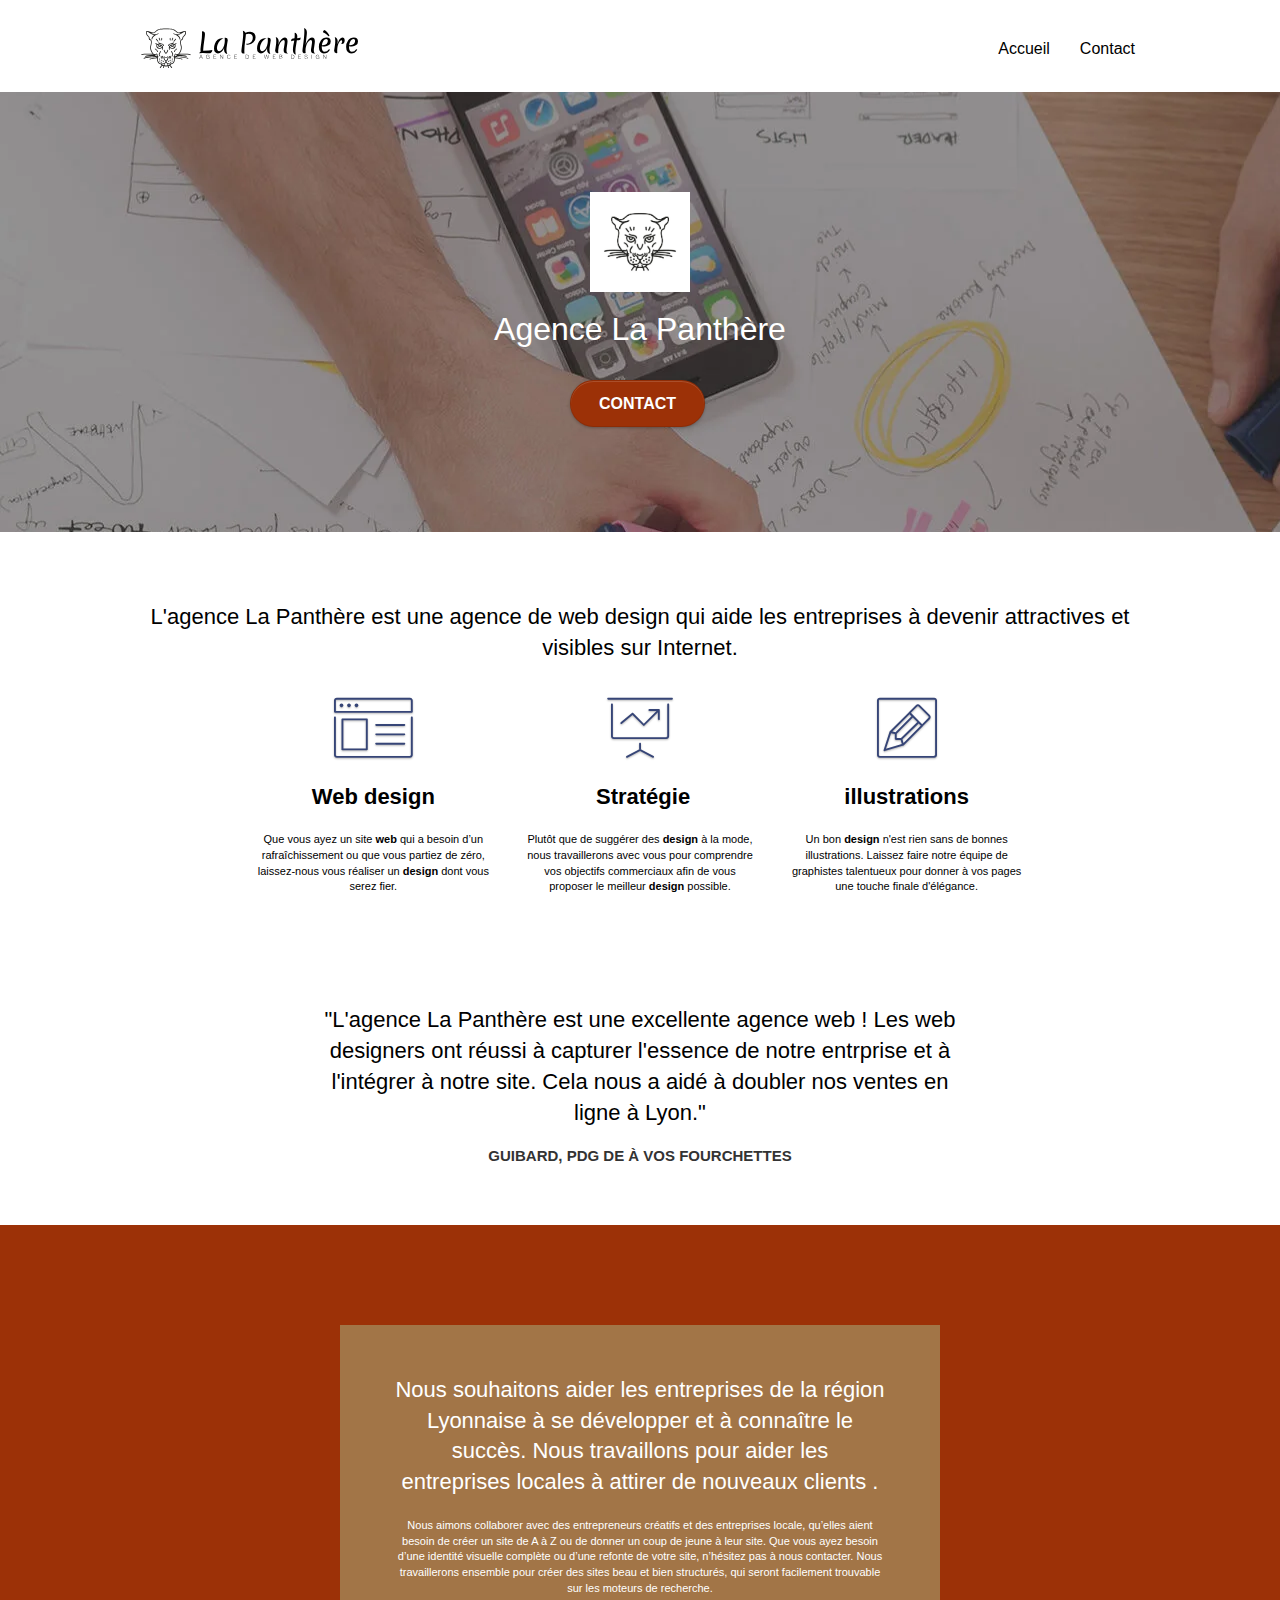
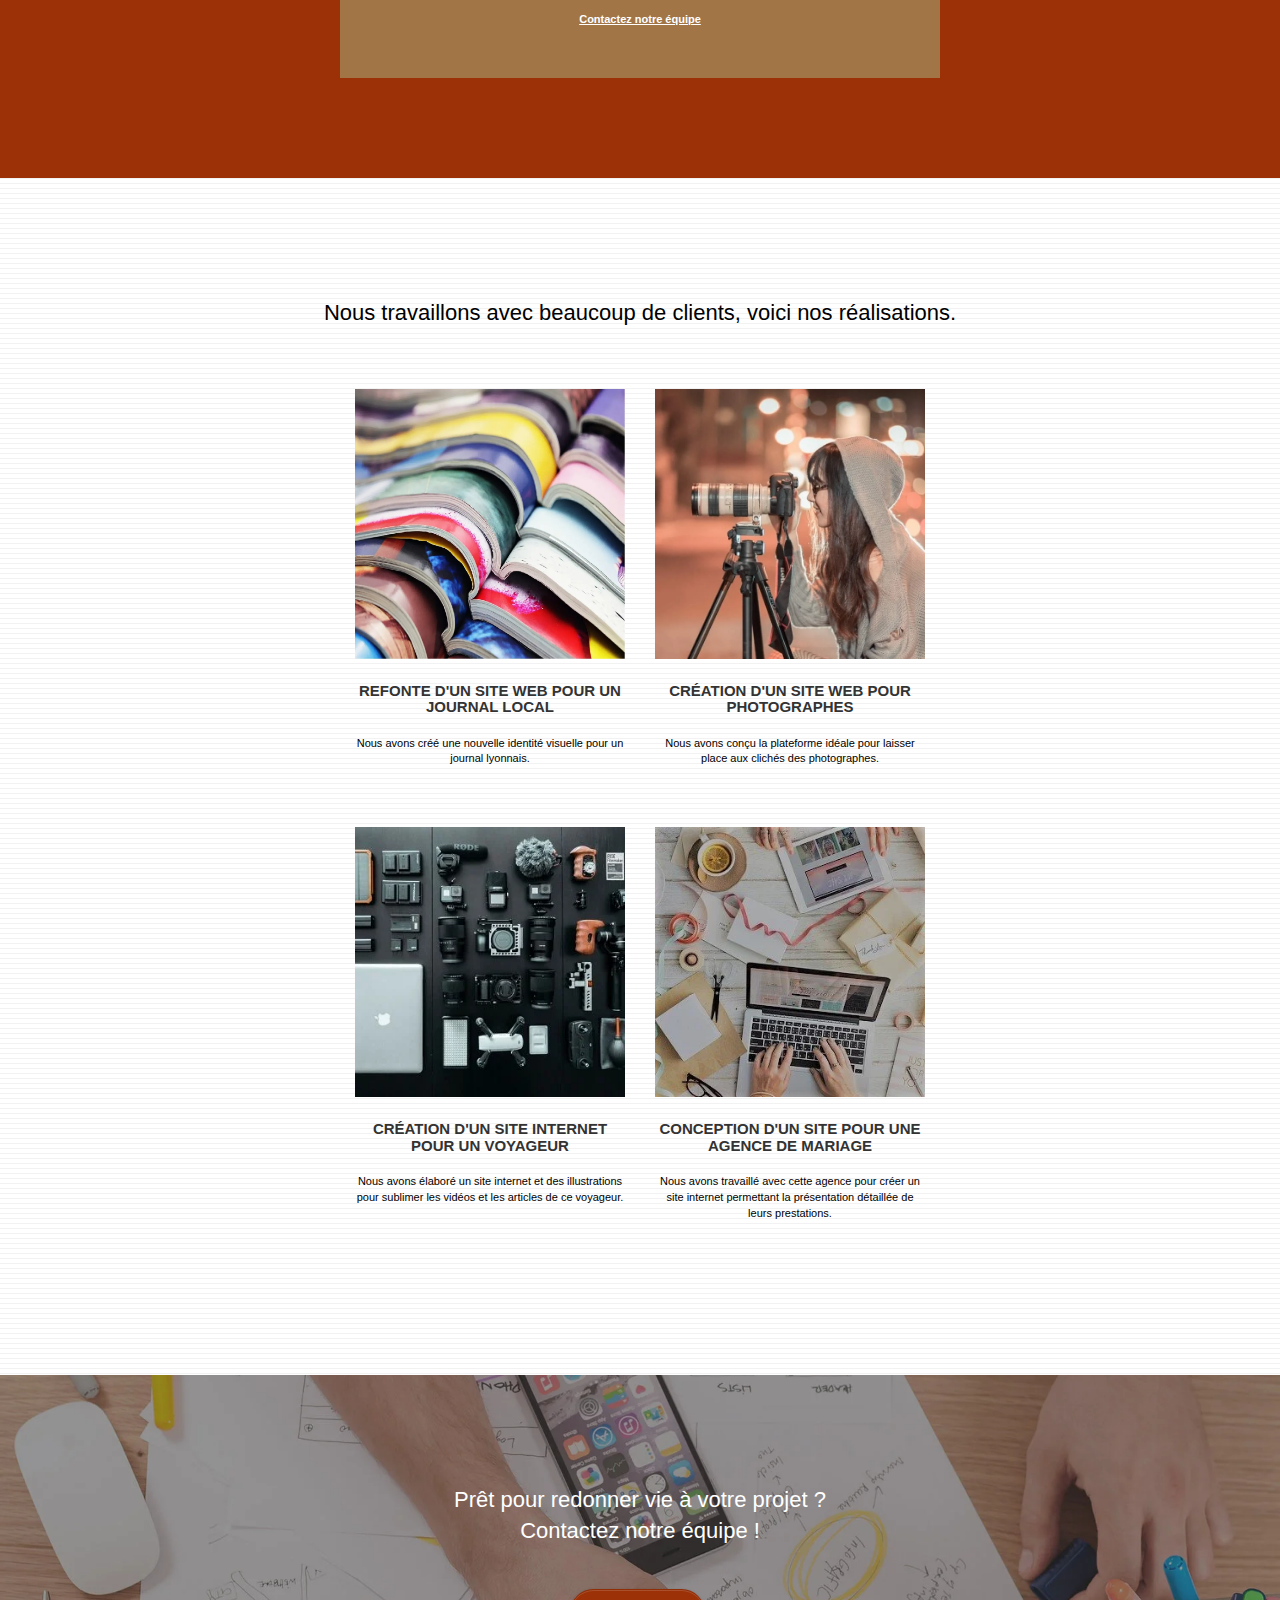
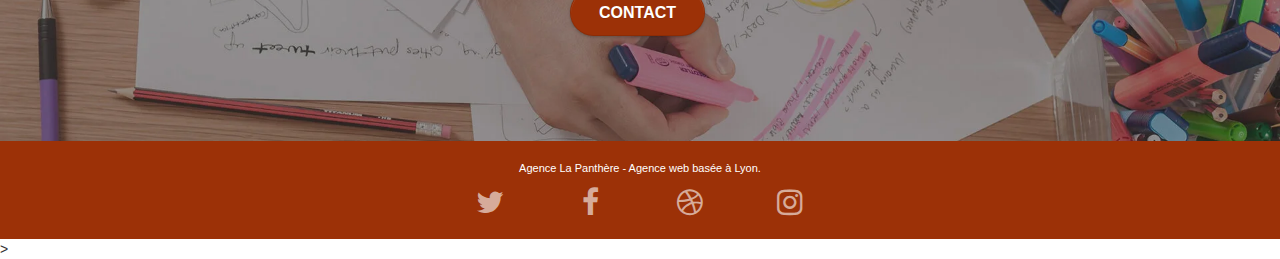
<file: index.html>
<!doctype html>
<html lang="fr">

<head>
	<meta charset="utf-8">
	<meta name="keywords"
		content="seo, google, site web, site internet, agence design paris, agence design, agence design,agence design,agence design,agence design,agence design,agence design,agence design,agence design">
	<meta name="description" content="">
	<meta name="viewport" content="width=device-width, initial-scale=1.0, viewport-fit=cover">
	<link rel="shortcut icon" type="image/png" href="favicon.jpg">

	<link rel="stylesheet" type="text/css" href="./css/bootstrap.css">
	<link rel="stylesheet" type="text/css" href="style.css">
	<link rel="stylesheet" type="text/css" href="./css/font-awesome.css">
	<link rel="stylesheet" type="text/css" href="./css/et-line.css">


	<script src="./js/jquery-2.1.0.js"></script>
	<script src="./js/bootstrap.js"></script>
	<script src="./js/blocs.js"></script>
	<script src="./js/jquery.touchSwipe.js" defer></script>
	<script src="./js/gmaps.js"></script>

	<title>La Panthère</title>


	<!-- Analytics -->

	<!-- Analytics END -->

</head>

<body>
	<!-- Principal conteneur -->
	<div class="page-container">

		<!-- bloc-0 -->
		<div class="bloc bgc-white l-bloc " id="bloc-0">
			<div class="container bloc-sm">

				<nav class="navbar row">
					<div class="navbar-header">

						<a class="navbar-brand" href="index.html"><img src="img/agence-la-panthere-monochrome.svg"
								alt="paris web design logo agence web meilleure agence" height="40" /></a>

						<button id="nav-toggle" type="button" class="ui-navbar-toggle navbar-toggle"
							data-toggle="collapse" data-target=".navbar-1">
							<span class="sr-only">Toggle navigation</span><span class="icon-bar"></span><span
								class="icon-bar"></span><span class="icon-bar"></span>
						</button>
					</div>
					<div class="collapse navbar-collapse navbar-1 special-dropdown-nav">
						<ul class="site-navigation nav navbar-nav">
							<li>
								<a href="index.html">Accueil</a>
							</li>
							<li>
							</li>
							<li>
								<a href="Contact.html">Contact</a>
							</li>
						</ul>
					</div>
				</nav>
			</div>
		</div>
		<!-- bloc-0 END -->

		<!-- bloc-1-presentation -->
		<header class="bloc bgc-dark-slate-blue bg-banniere d-bloc bg-t-edge bloc-bg-texture texture-paper b-parallax"
			id="bloc-1-hero">
			<div class="container bloc-lg">
				<div class="row tight-width-whitespace">
					<div class="col-sm-12">
						<img src="img/format webp/logo.webp" class="center-block image-resize-mode" width="100"
							alt="Agence La Panthère, agence web paris, création logo paris" />
						<h1 class="text-center hero-bloc-text tc-white ">
							Agence La Panthère
						</h1>
						<div class="text-center">
							<a href="Contact.html" class="btn btn-lg btn-clean btn-rd cta-hero btn-atomic-tangerine"
								id="cta-hero">Contact</a>
						</div>
					</div>
				</div>
			</div>
		</header>
		<!-- bloc-1-presentation END -->

		<!-- bloc-2-services -->
		<div class="bloc bgc-white l-bloc" id="bloc-2-services">
			<div class="container bloc-md">
				<div class="row">
					<div class="col-sm-12 text-center">
						<h2>
							L'agence La Panthère est une agence de web design qui aide les entreprises à devenir
							attractives et visibles sur Internet.</h2>
					</div>
				</div>
				<div class="row voffset-lg med-width-whitespace">
					<div class="col-sm-4">
						<div class="text-center">
							<span class="et-icon-browser sm-shadow icon-dark-slate-blue icons icon-lg"></span>
						</div>
						<h2 class="mg-md text-center">
							<strong>Web design</strong>
						</h2>
						<p class="text-center ">
							Que vous ayez un site <strong>web</strong> qui a besoin d&rsquo;un rafraîchissement ou que
							vous partiez
							de
							zéro, laissez-nous vous réaliser un <strong>design</strong> dont vous serez fier.
						</p>
					</div>
					<div class="col-sm-4">
						<div class="text-center">
							<span class="et-icon-presentation sm-shadow icon-dark-slate-blue icons icon-lg"></span>
						</div>
						<h2 class="mg-md text-center">
							&nbsp;<strong>Stratégie</strong>
						</h2>
						<p class="text-center ">
							Plutôt que de suggérer des <strong>design</strong> à la mode, nous travaillerons avec vous
							pour comprendre
							vos objectifs commerciaux afin de vous proposer le meilleur <strong>design</strong>
							possible.<br>
						</p>
					</div>
					<div class="col-sm-4">
						<div class="text-center">
							<span class="et-icon-edit sm-shadow icon-dark-slate-blue icons icon-lg"></span>
						</div>
						<h2 class="mg-md text-center">
							<strong>illustrations</strong>
						</h2>
						<p class="text-center ">
							Un bon <strong>design</strong> n'est rien sans de bonnes illustrations. Laissez faire notre
							équipe de
							graphistes talentueux pour donner à vos pages une touche finale d'élégance.
						</p>
					</div>
				</div>
				<div class="row voffset-lg voffset">
					<div class="col-xs-12 col-md-8 col-md-offset-2 text-center">
						<h2>"L'agence La Panthère est une excellente agence web ! Les web designers ont réussi à
							capturer l'essence de notre entrprise et à l'intégrer à notre site. Cela nous a aidé à
							doubler nos ventes en ligne à Lyon."</h2>
						<h3> Guibard, PDG de à vos fourchettes</h3>


					</div>
				</div>
			</div>
		</div>
		<!-- bloc-2-services END -->

		<!-- bloc-3-what-i-do -->
		<div class="bloc tc-white bgc-atomic-tangerine bg-presentation d-bloc bloc-bg-texture texture-paper b-parallax"
			id="bloc-3-what-i-do">
			<div class="container bloc-lg">
				<div class="row tight-width-whitespace black-background">
					<div class="col-sm-12">
						<h2 class="mg-md text-center tc-white">
							Nous souhaitons aider les entreprises de la région Lyonnaise à se développer et à connaître
							le succès. Nous travaillons pour aider les entreprises locales à attirer de nouveaux clients
							.<br>
						</h2>
						<p class="text-center white">
							Nous aimons collaborer avec des entrepreneurs créatifs et des entreprises locale, qu’elles
							aient besoin de créer un site de A à Z ou de donner un coup de jeune à leur site. Que vous
							ayez besoin d’une identité visuelle complète ou d’une refonte de votre site, n’hésitez pas à
							nous contacter. Nous travaillerons ensemble pour créer des sites beau et bien structurés,
							qui seront facilement trouvable sur les moteurs de recherche. <br><br><a
								class="ltc-white bold-link" href="Contact.html">Contactez notre équipe</a><br>
						</p>
					</div>
				</div>
			</div>
		</div>
		<!-- bloc-3-what-i-do END -->

		<!-- bloc-4-portfolio -->
		<div class="bloc bgc-white bg-lines-h2-bg bg-repeat l-bloc" id="bloc-4-portfolio">
			<div class="container bloc-lg">
				<div class="row">
					<div class="col-sm-12 text-center">
						<h2>Nous travaillons avec beaucoup de clients, voici nos réalisations.</h2>
					</div>
				</div>
				<div class="row tight-width-whitespace portfolio-row">
					<div class="col-sm-6">
						<a href="#" data-lightbox="img/1.jpg" data-gallery-id="gallery-1"
							data-caption="Refonte d'un site web pour un journal local" data-frame="snapshot-lb"><img
								src="img/format webp/1.webp"
								alt="paris web design logo agence web meilleure agence et refonte site web journal"
								class="img-responsive portfolio-thumb" /></a>
						<h3 class="mg-md text-center">
							Refonte d'un site web pour un journal local
						</h3>
						<p class="text-center">
							Nous avons créé une nouvelle identité visuelle pour un journal lyonnais.
						</p>
					</div>
					<div class="col-sm-6">
						<a href="#" data-lightbox="img/2.jpg" data-gallery-id="gallery-1"
							data-caption="Création d'un site web pour photographes" data-frame="snapshot-lb"><img
								src="img/format webp/2.webp" class="img-responsive portfolio-thumb"
								alt="paris web design logo agence web meilleure agence, Création d'un site web pour photographes" /></a>
						<h3 class="mg-md text-center">
							Création d'un site web pour photographes
						</h3>
						<p class="text-center">
							Nous avons conçu la plateforme idéale pour laisser place aux clichés des photographes.
						</p>
					</div>
				</div>
				<div class="row tight-width-whitespace portfolio-row">
					<div class="col-sm-6">
						<a href="#" data-lightbox="img/3.bmp" data-gallery-id="gallery-1"
							data-caption="Création d'un site internet pour un voyageur" data-frame="snapshot-lb"><img
								src="img/format webp/3.webp" class="img-responsive portfolio-thumb"
								alt="paris web design logo agence web meilleure agence, Création d'un site web pour voyageur" /></a>
						<h3 class="mg-md text-center">
							Création d'un site internet pour un voyageur
						</h3>
						<p class="text-center">
							Nous avons élaboré un site internet et des illustrations pour sublimer les vidéos et les
							articles de ce voyageur.
						</p>
					</div>
					<div class="col-sm-6">
						<a href="#" data-lightbox="img/4.bmp" data-gallery-id="gallery-1"
							data-caption="Conception d'un site pour une agence de mariage" data-frame="snapshot-lb"><img
								src="img/format webp/4.webp" class="img-responsive portfolio-thumb"
								alt="paris web design logo agence web meilleure agence, Création d'un site web pour agence de mariage" /></a>
						<h3 class="mg-md text-center">
							Conception d'un site pour une agence de mariage
						</h3>
						<p class="text-center">
							Nous avons travaillé avec cette agence pour créer un site internet permettant la
							présentation détaillée de leurs prestations.
						</p>
					</div>
				</div>
			</div>
		</div>
		<!-- bloc-4-portfolio END -->

		<!-- bloc-5-cta -->
		<div class="bloc bgc-dark-slate-blue bg-banniere d-bloc bloc-bg-texture texture-paper" id="bloc-5-cta">
			<div class="container bloc-lg">
				<div class="row">
					<h2 class="mg-md text-center tc-white">
						Prêt pour redonner vie à votre projet ?<br>Contactez notre équipe !
					</h2>
					<div class="col-sm-12 text-center">
						<a href="Contact.html"
							class="btn btn-atomic-tangerine btn-clean btn-rd btn-lg cta-hero">Contact</a>
					</div>
				</div>
			</div>
		</div>
		<!-- bloc-5-cta END -->

		<!-- Footer - bloc-8 -->
		<footer class="bloc bgc-atomic-tangerine d-bloc" id="bloc-8">
			<div class="container bloc-sm">
				<div class="row">
					<div class="col-sm-12">
						<p class="text-center white">
							Agence La Panthère - Agence web basée à Lyon.<br>
						</p>
						<div class="row row-no-gutters social">
							<div class="col-sm-3">
								<div class="text-center">
									<a class="social" href="index.html"><span class="fa fa-twitter icon-md"></span></a>
								</div>
							</div>
							<div class="col-sm-3">
								<div class="text-center">
									<a class="social" href="index.html"><span class="fa fa-facebook icon-md"></span></a>
								</div>
							</div>
							<div class="col-sm-3">
								<div class="text-center">
									<a class="social" href="index.html"><span class="fa fa-dribbble icon-md"></span></a>
								</div>
							</div>
							<div class="col-sm-3">
								<div class="text-center">
									<a class="social" href="index.html"><span
											class="fa fa-instagram icon-md"></span></a>
								</div>
							</div>
						</div>
						<div class="row">
							<div class="col-sm-4">

							</div>
						</div>
					</div>
				</div>
			</div>
		</footer>>
		<!-- Footer - bloc-8 END -->

	</div>
	<!-- Principal conteneur END -->


</body>

</html>
</file>
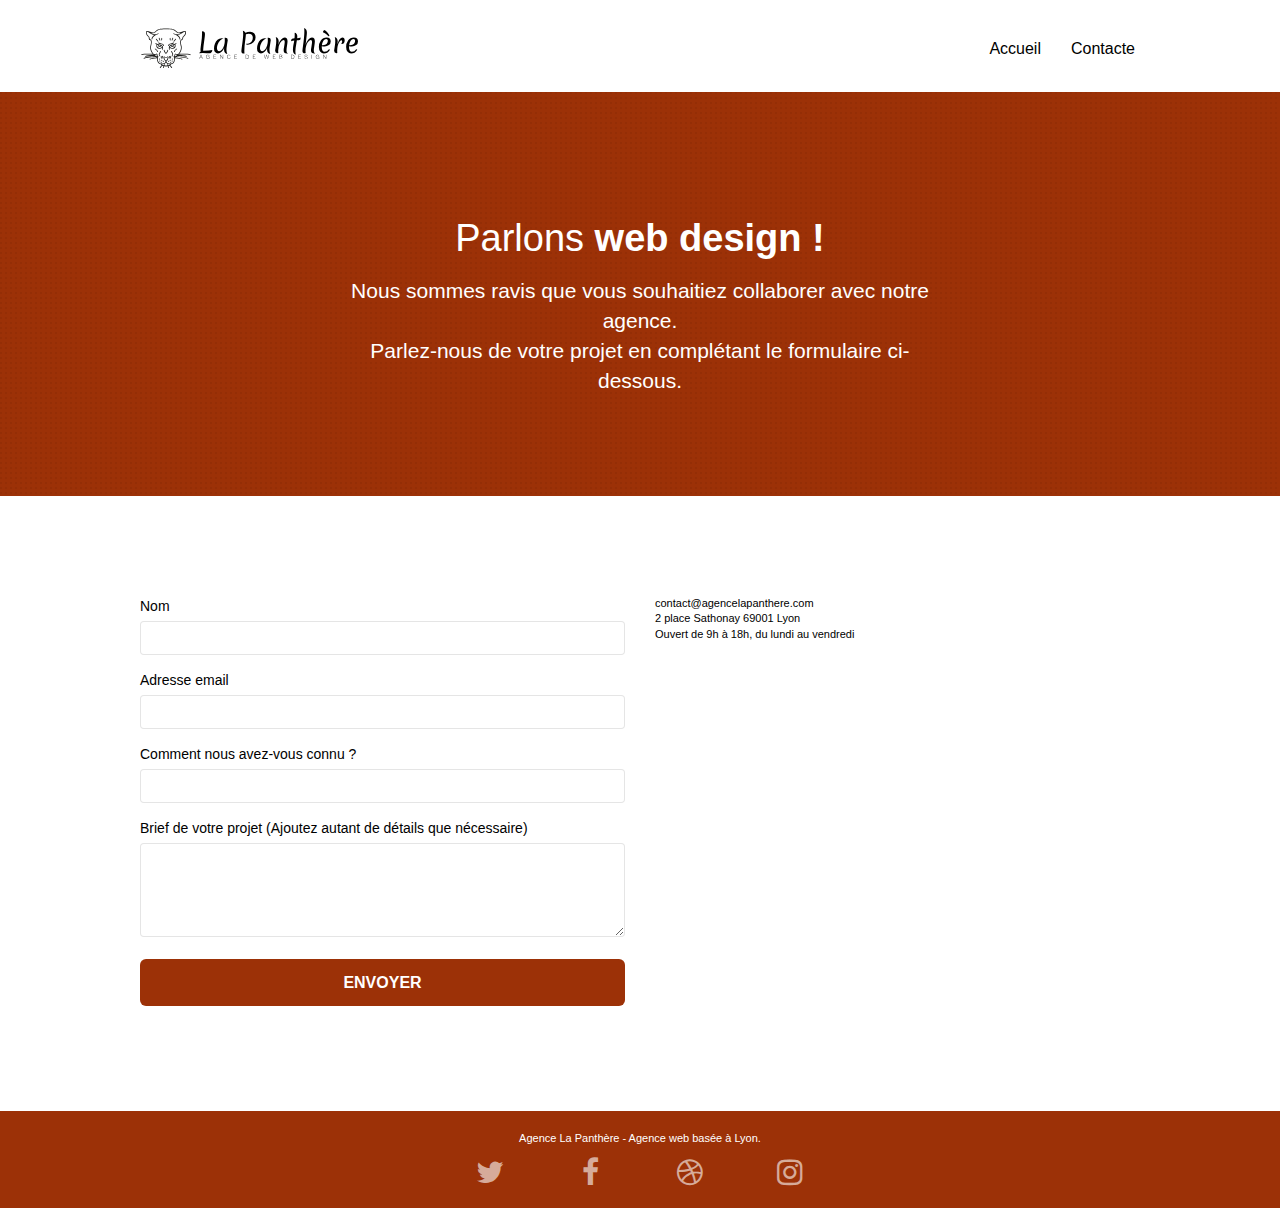
<file: Contact.html>
<!doctype html>
<html lang="fr">

<head>
	<meta charset="utf-8">
	<meta name="keywords" content="">
	<meta name="description" content="">
	<meta name="viewport" content="width=device-width, initial-scale=1.0, viewport-fit=cover">
	<link rel="shortcut icon" type="image/png" href="favicon.jpg">

	<link rel="stylesheet" type="text/css" href="./css/bootstrap.css">
	<link rel="stylesheet" type="text/css" href="style.css">
	<link rel="stylesheet" type="text/css" href="./css/font-awesome.css">
	<link rel="stylesheet" type="text/css" href="./css/et-line.css">


	<script src="./js/jquery-2.1.0.js"></script>
	<script src="./js/bootstrap.js"></script>
	<script src="./js/blocs.js"></script>
	<script src="./js/jqBootstrapValidation.js"></script>
	<script src="./js/formHandler.js"></script>
	<title>Contact</title>


	<!-- Analytics -->

	<!-- Analytics END -->

</head>

<body>
	<!-- Principal conteneur -->
	<div class="page-container">

		<!-- bloc-0 -->
		<header>
			<div class="bloc bgc-white l-bloc " id="bloc-0">
				<div class="container bloc-sm">
					<nav class="navbar row">
						<div class="navbar-header">
							<a class="navbar-brand" href="index.html"><img src="img/agence-la-panthere-monochrome.svg"
									alt="atlanta web design logo" height="40" /></a>
							<button id="nav-toggle" type="button" class="ui-navbar-toggle navbar-toggle"
								data-toggle="collapse" data-target=".navbar-1">
								<span class="icon-bar"></span>
							</button>
						</div>
						<div class="collapse navbar-collapse navbar-1 special-dropdown-nav">
							<ul class="site-navigation nav navbar-nav">
								<li>
									<a href="index.html">Accueil</a>
								</li>
								<li>
								</li>
								<li>
									<a href="Contact.html">Contacte</a>
								</li>
							</ul>
						</div>
					</nav>
				</div>
			</div>
		</header>
		<!-- bloc-0 END -->

		<!-- bloc-6 -->
		<div class="bloc bg-dots-bg bg-repeat bgc-atomic-tangerine d-bloc bloc-bg-texture texture-paper" id="bloc-6">
			<div class="container bloc-lg">
				<div class="row">
					<div class="col-sm-12">
						<h2 class="text-center hero-bloc-text tc-white">
							Parlons<strong> web design !</strong>
						</h2>
						<p class="text-center mg-lg tc-white tight-width-whitespace">
							Nous sommes ravis que vous souhaitiez collaborer avec notre agence.<br>
							Parlez-nous de votre projet en complétant le formulaire ci-dessous.
						</p>
					</div>
				</div>
			</div>
		</div>
		<!-- bloc-6 END -->

		<!-- bloc-7 -->
		<div class="bloc bgc-white l-bloc" id="bloc-7">
			<div class="container bloc-lg">
				<div class="row">
					<div class="col-sm-6">
						<form id="form_1">
							<div class="form-group">
								<label>
									Nom
								</label>
								<input id="name" class="form-control" required />
							</div>
							<div class="form-group">
								<label>
									Adresse email
								</label>
								<input id="email" class="form-control" type="email" required />
							</div>
							<div class="form-group">
								<label>
									Comment nous avez-vous connu ?
								</label>
								<input class="form-control" type="email" required id="input_504" />
							</div>
							<div class="form-group">
								<label>
									Brief de votre projet (Ajoutez autant de détails que nécessaire)<br>
								</label><textarea id="message" class="form-control" rows="4" cols="50"
									required></textarea>
							</div>
							<button class="bloc-button btn btn-lg btn-block cta-hero btn-atomic-tangerine"
								type="submit">
								Envoyer
							</button>
						</form>
					</div>
					<div class="col-sm-6">
						<p>
							contact@agencelapanthere.com<br>2 place Sathonay 69001 Lyon<br>Ouvert de 9h à 18h, du lundi
							au vendredi<br>
						</p>
					</div>
				</div>
			</div>
		</div>
		<!-- bloc-7 END -->

		<!-- ScrollToTop Button -->
		<a class="bloc-button btn btn-d scrollToTop" onclick="scrollToTarget('1')"><span
				class="fa fa-chevron-up"></span></a>
		<!-- ScrollToTop Button END-->


		<!-- Footer - bloc-8 -->
		<footer>
			<div class="bloc bgc-atomic-tangerine d-bloc" id="bloc-8">
				<div class="container bloc-sm">
					<div class="row">
						<div class="col-sm-12">
							<p class="text-center white">
								Agence La Panthère - Agence web basée à Lyon.<br>
							</p>
							<div class="row row-no-gutters social">
								<div class="col-sm-3">
									<div class="text-center">
										<a class="social" href="index.html"><span
												class="fa fa-twitter icon-md"></span></a>
									</div>
								</div>
								<div class="col-sm-3">
									<div class="text-center">
										<a class="social" href="index.html"><span
												class="fa fa-facebook icon-md"></span></a>
									</div>
								</div>
								<div class="col-sm-3">
									<div class="text-center">
										<a class="social" href="index.html"><span
												class="fa fa-dribbble icon-md"></span></a>
									</div>
								</div>
								<div class="col-sm-3">
									<div class="text-center">
										<a class="social" href="index.html"><span
												class="fa fa-instagram icon-md"></span></a>
									</div>
								</div>
							</div>
						</div>
					</div>
				</div>
			</div>
		</footer>
		<!-- Footer - bloc-8 END -->

	</div>
	<!-- Principal conteneur END -->


</body>

</html>
</file>
<file: style.css>
body {
    margin: 0;
    padding: 0;
    background: #FFF;
    overflow-x: hidden;
    -webkit-font-smoothing: antialiased;
    -moz-osx-font-smoothing: grayscale;
}

a,
button {
    transition: all .3s ease-in-out;
    outline: none!important;
}

a:hover {
    text-decoration: none;
    cursor: pointer;
}

#page-loading-blocs-notifaction {
    position: fixed;
    top: 0;
    bottom: 0;
    width: 100%;
    z-index: 100000;
    background: #FFFFFF url("img/pageload-spinner.gif") no-repeat center center;
}

.bloc {
    width: 100%;
    clear: both;
    background: 50% 50% no-repeat;
    padding: 0 50px;
    -webkit-background-size: cover;
    -moz-background-size: cover;
    -o-background-size: cover;
    background-size: cover;
    position: relative;
}

.bloc .container {
    padding-left: 0;
    padding-right: 0;
}

.bloc-lg {
    padding: 100px 50px;
}

.bloc-md {
    padding: 50px;
}

.bloc-sm {
    padding: 20px 50px;
}

.bg-center,
.bg-l-edge,
.bg-r-edge,
.bg-t-edge,
.bg-b-edge,
.bg-tl-edge,
.bg-bl-edge,
.bg-tr-edge,
.bg-br-edge,
.bg-repeat {
    -webkit-background-size: auto!important;
    -moz-background-size: auto!important;
    -o-background-size: auto!important;
    background-size: auto!important;
}

.bg-repeat {
    background: repeat;
}

.bg-t-edge {
    background: top no-repeat;
}

.bloc-bg-texture::before {
    background-size: 2px 2px;
    position: absolute;
    top: 0;
    bottom: 0;
    left: 0;
    right: 0;
}

.texture-paper::before {
    background: url("img/texture-paper.png");
    background-size: 280px 280px;
}

.b-parallax {
    background-attachment: fixed;
}

.d-bloc {
    color: rgba(255, 255, 255, .7);
}

.d-bloc button:hover {
    color: rgba(255, 255, 255, .9);
}

.d-bloc .icon-round,
.d-bloc .icon-square,
.d-bloc .icon-rounded,
.d-bloc .icon-semi-rounded-a,
.d-bloc .icon-semi-rounded-b {
    border-color: rgba(255, 255, 255, .9);
}

.d-bloc .divider-h span {
    border-color: rgba(255, 255, 255, .2);
}

.d-bloc .a-btn,
.d-bloc .navbar a,
.d-bloc .navbar-brand,
.d-bloc a .icon-sm,
.d-bloc a .icon-md,
.d-bloc a .icon-lg,
.d-bloc a .icon-xl,
.d-bloc h1 a,
.d-bloc h2 a,
.d-bloc h3 a,
.d-bloc h4 a,
.d-bloc h5 a,
.d-bloc h6 a,
.d-bloc p a {
    color: rgba(255, 255, 255, .6);
}

.d-bloc .a-btn:hover,
.d-bloc .navbar a:hover,
.d-bloc .navbar-brand:hover,
.d-bloc a:hover .icon-sm,
.d-bloc a:hover .icon-md,
.d-bloc a:hover .icon-lg,
.d-bloc a:hover .icon-xl,
.d-bloc h1 a:hover,
.d-bloc h2 a:hover,
.d-bloc h3 a:hover,
.d-bloc h4 a:hover,
.d-bloc h5 a:hover,
.d-bloc h6 a:hover,
.d-bloc p a:hover {
    color: rgba(255, 255, 255, 1);
}

.d-bloc .navbar-toggle .icon-bar {
    background: rgba(255, 255, 255, 1);
}


.d-bloc .btn-wire,
.d-bloc .btn-wire:hover {
    color: rgba(255, 255, 255, 1);
    border-color: rgba(255, 255, 255, 1);
}

.d-bloc .panel {
    color: rgba(0, 0, 0, .5);
}

.d-bloc .panel button:hover {
    color: rgba(0, 0, 0, .7);
}

.d-bloc .panel icon {
    border-color: rgba(0, 0, 0, .7);
}

.d-bloc .panel .divider-h span {
    border-color: rgba(0, 0, 0, .1);
}

.d-bloc .panel .a-btn {
    color: rgba(0, 0, 0, .6);
}

.d-bloc .panel .a-btn:hover {
    color: rgba(0, 0, 0, 1);
}

.d-bloc .panel .btn-wire,
.d-bloc .panel .btn-wire:hover {
    color: rgba(0, 0, 0, .7);
    border-color: rgba(0, 0, 0, .3);
}

.d-bloc .panel,
.l-bloc {
    color: rgba(0, 0, 0, .5);
}

.d-bloc .panel button:hover,
.l-bloc button:hover {
    color: rgba(0, 0, 0, .7);
}

.l-bloc .icon-round,
.l-bloc .icon-square,
.l-bloc .icon-rounded,
.l-bloc .icon-semi-rounded-a,
.l-bloc .icon-semi-rounded-b {
    border-color: rgba(0, 0, 0, .7);
}

.d-bloc .panel .divider-h span,
.l-bloc .divider-h span {
    border-color: rgba(0, 0, 0, .1);
}

.d-bloc .panel .a-btn,
.l-bloc .a-btn,
.l-bloc .navbar a,
.l-bloc .navbar-brand,
.l-bloc a .icon-sm,
.l-bloc a .icon-md,
.l-bloc a .icon-lg,
.l-bloc a .icon-xl,
.l-bloc h1 a,
.l-bloc h2 a,
.l-bloc h3 a,
.l-bloc h4 a,
.l-bloc h5 a,
.l-bloc h6 a,
.l-bloc p a {
    color: rgba(0, 0, 0, .6);
}

.d-bloc .panel .a-btn:hover,
.l-bloc .a-btn:hover,
.l-bloc .navbar a:hover,
.l-bloc .navbar-brand:hover,
.l-bloc a:hover .icon-sm,
.l-bloc a:hover .icon-md,
.l-bloc a:hover .icon-lg,
.l-bloc a:hover .icon-xl,
.l-bloc h1 a:hover,
.l-bloc h2 a:hover,
.l-bloc h3 a:hover,
.l-bloc h4 a:hover,
.l-bloc h5 a:hover,
.l-bloc h6 a:hover,
.l-bloc p a:hover {
    color: rgba(0, 0, 0, 1);
}

.l-bloc .navbar-toggle .icon-bar {
    color: rgba(0, 0, 0, .6);
}

.d-bloc .panel .btn-wire,
.d-bloc .panel .btn-wire:hover,
.l-bloc .btn-wire,
.l-bloc .btn-wire:hover {
    color: rgba(0, 0, 0, .7);
    border-color: rgba(0, 0, 0, .3);
}

.voffset {
    margin-top: 30px;
}

.voffset-lg {
    margin-top: 80px;
}

.row-no-gutters {
    margin-right: 0;
    margin-left: 0;
}

.row.row-no-gutters > [class^="col-"],
.row.row-no-gutters > [class*=" col-"] {
    padding-right: 0;
    padding-left: 0;
}

#bloc-1-hero h1 {
    font-size: 32px;
}

.navbar {
    margin-bottom: 0;
    z-index: 1;
}

.navbar-brand {
    height: auto;
    padding: 3px 15px;
    font-size: 25px;
    font-weight: normal;
    font-weight: 600;
    line-height: 44px;
}

.navbar-brand img {
    max-height: 200px;
    margin: 0 5px 0 0;
    display: inline;
}

.navbar-brand img[src$=svg] {
    min-width: 100px;
}

.nav-center .navbar-brand img {
    margin: 0;
}

.navbar .nav {
    padding-top: 2px;
    margin-right: -16px;
    float: right;
    z-index: 1;
}

.nav > li {
    float: left;
    margin-top: 4px;
    font-size: 16px;
}

.navbar-nav .open .dropdown-menu > li > a {
    text-align: inherit;
}

.nav > li a:hover,
.nav > li a:focus {
    background: transparent;
}

.navbar-toggle {
    margin: 10px 10px 0 0;
    border: 0px;
}

.navbar-toggle:hover {
    background: transparent!important;
}

.navbar-toggle .icon-bar {
    background-color: rgba(0, 0, 0, .5);
    width: 26px;
}

.nav-invert .navbar .nav {
    float: left;
}

.nav-invert .navbar-header,
.nav-invert .navbar-brand {
    float: right;
    position: relative;
    z-index: 2;
}

@media (min-width: 768px) {
    .site-navigation {
        position: absolute;
        top: 50%;
        right: 20px;
        transform: translate(0, -50%);
        -webkit-transform: translateY(-50%);
    }
    .nav > li .dropdown-menu a,
    .nav > li .dropdown-menu a:hover {
        color: #484848;
    }
    .nav-invert .site-navigation {
        left: 0;
        right: 0;
    }
    .nav-center {
        text-align: center;
    }
    .nav-center .navbar-header {
        width: 100%;
    }
    .nav-center .navbar-header,
    .nav-center .navbar-brand,
    .nav-center .nav > li {
        float: none;
        display: inline-block;
    }
    .nav-center .site-navigation {
        position: relative;
        width: 100%;
        right: 0;
        margin-right: 0px;
        margin-top: 20px;
    }
    .nav-center.mini-nav .navbar-toggle {
        float: none;
        margin: 10px auto 0;
    }
}

.nav > li > .dropdown a {
    background: none!important;
    display: block;
    padding: 14px 15px;
}

nav .caret {
    margin: 0 5px;
}

.dropdown-menu .dropdown-menu {
    top: -8px;
    left: 100%;
}

.dropdown-menu .dropmenu-flow-right {
    top: 100%;
    left: 0;
    margin-left: -1px;
    border-top-left-radius: 0;
    border-top-right-radius: 0;
}

.dropdown-menu .dropdown span {
    border: 4px solid black;
    border-top-color: transparent;
    border-right-color: transparent;
    border-bottom-color: transparent;
    margin: 6px -5px 0 0!important;
    float: right;
}

.mg-md {
    margin-top: 10px;
    margin-bottom: 20px;
}

.mg-lg {
    margin-top: 10px;
    margin-bottom: 40px;
}

.btn {
    margin: 0 5px 5px 0;
}

.btn.pull-right {
    margin: 0 0 5px 5px;
}

.btn-d,
.btn-d:hover,
.btn-d:focus {
    color: #FFF;
    background: rgba(0, 0, 0, .3);
}

button {
    outline: none!important;
}

.btn-rd {
    border-radius: 40px;
}

.btn-clean {
    border: 1px solid rgba(0, 0, 0, .08);
    border-bottom-color: rgba(0, 0, 0, .1);
    text-shadow: 0 1px 0 rgba(0, 0, 1, .1);
    box-shadow: 0 1px 3px rgba(0, 0, 1, .25), inset 0 1px 0 0 rgba(255, 255, 255, .15);
}

.icon-md {
    font-size: 30px!important;
}

.icon-lg {
    font-size: 60px!important;
}

.sm-shadow {
    text-shadow: 0 1px 2px rgba(0, 0, 0, .3);
}

.panel-sq,
.panel-sq .panel-heading,
.panel-sq .panel-footer {
    border-radius: 0;
}

.panel-rd {
    border-radius: 30px;
}

.panel-rd .panel-heading {
    border-radius: 29px 29px 0 0;
}

.panel-rd .panel-footer {
    border-radius: 0 0 29px 29px;
}

.form-control {
    border-color: rgba(0, 0, 0, .1);
    box-shadow: none;
}

.scrollToTop {
    width: 40px;
    height: 40px;
    position: fixed;
    bottom: 20px;
    right: 20px;
    opacity: 0;
    z-index: 500;
    transition: all .3s ease-in-out;
}

.scrollToTop span {
    margin-top: 6px;
}

.showScrollTop {
    font-size: 14px;
    opacity: 1;
}

a[data-lightbox] {
    position: relative;
    display: block;
    text-align: center;
}

a[data-lightbox]:hover::before {
    content: "+";
    font-family: "HelveticaNeue-Light", "Helvetica Neue Light", "Helvetica Neue", Helvetica, Arial;
    font-size: 32px;
    width: 50px;
    height: 50px;
    margin-left: -25px;
    border-radius: 50%;
    background: rgba(0, 0, 0, .6);
    color: #FFF;
    font-weight: 100;
    z-index: 1;
    position: absolute;
    top: 50%;
    transform: translateY(-50%);
    -webkit-transform: translateY(-50%);
}

a[data-lightbox]:hover img {
    opacity: 0.6;
    -webkit-animation-fill-mode: none;
    animation-fill-mode: none;
}

#lightbox-modal {
    display: flex;
    align-items: center;
}

#lightbox-modal .modal-dialog {
    width: 90%;
    max-width: 900px;
    margin: 0 auto 0;
}

#lightbox-modal .modal-dialog img {
    max-height: 90vh;
    margin: 0 auto;
}

.lightbox-caption {
    padding: 20px;
    color: #FFF;
    background: rgba(0, 0, 0, .5);
    position: absolute;
    left: 15px;
    right: 15px;
    bottom: 5px;
}

.close-lightbox {
    color: #FFF;
    font-size: 30px;
    position: absolute;
    top: 20px;
    right: 20px;
    z-index: 20;
    background: rgba(0, 0, 0, .5);
    border: none;
    line-height: 30px;
    padding: 0 9px 5px;
    opacity: 0.3;
}

.close-lightbox:hover,
.next-lightbox:hover,
.prev-lightbox:hover {
    opacity: 1.0;
    color: #FFF;
}

.next-lightbox,
.prev-lightbox {
    font-size: 20px;
    color: rgba(255, 255, 255, .9);
    background: rgba(0, 0, 0, .5);
    transition: all .2s ease-in-out;
    position: absolute;
    top: 45%;
    z-index: 1;
    opacity: 0.4;
}

.next-lightbox {
    padding: 6px 8px 1px 13px;
    right: 25px;
}

.prev-lightbox {
    padding: 6px 13px 1px 10px;
    left: 25px;
}

.snapshot-lb .modal-body {
    padding-bottom: 45px;
}

.snapshot-lb .lightbox-caption {
    padding: 0;
    color: rgba(0, 0, 0, .5);
    background: none;
}

h1,
h2,
h3,
h4,
h5,
h6,
p,
label,
.btn,
a {
    font-family: "helvetica";
    font-weight: 400;
    color: black!important;
}

.container {
    max-width: 1000px;
}

.hero-bloc-text {
    font-size: 38px;
}

.hero-bloc-text-sub {
    font-size: 36px;
}

.statement-bloc-text {
    line-height: 26px;
    font-style: italic;
    font-size: 20px;
    text-align: center;
    font-weight: lighter;
    max-width: 520px;
    margin: auto auto auto auto;
}

p {
    font-size: 11px;
}

.tight-width-whitespace {
    max-width: 600px;
    margin: auto auto auto auto;
    font-size: 21px;
}

.h1 {
    font-size: 20px;
    font-family: "Open Sans";
}

.cta-hero {
    margin-top: 22px;
    color: #FFFFFF!important;
    text-transform: uppercase;
    padding: 12px 28px 12px 28px;
    font-size: 16px;
    font-weight: 700;
}

.social {
    max-width: 400px;
    margin: auto auto auto auto;
}

h2 {
    font-size: 22px;
    line-height: 1.4em;
}

h3 {
    font-size: 15px;
    text-transform: uppercase;
    font-weight: 700;
    color: #333333!important;
}

.med-width-whitespace {
    max-width: 800px;
    margin: auto auto auto auto;
    box-shadow: 0px 0px 0px #000000;
}

h1 {
    color: black!important;
}

h4 {
    color: #333333!important;
}

.icons {
    margin-bottom: 14px;
    margin-top: 24px;
}

.white {
    color: #FFFFFF!important;
}

.portfolio-thumb {
    margin-bottom: 24px;
}

.portfolio-row {
    margin-bottom: 44px;
    margin-top: 50px;
}

.avatar {
    box-shadow: 0px 4px 9px rgba(0, 0, 0, 0.3);
}

.black-background {
    background-color: rgba(165, 147, 99, 0.7);
    padding: 40px 40px 40px 40px;
}

.bold-link {
    font-weight: 900;
    text-decoration: underline!important;
}

.bgc-white {
    background-color: #FFFFFF;
}

.bgc-dark-slate-blue {
    background-color: #1C2030;
}

.bgc-atomic-tangerine {
    background-color: #9C3107;
}

.tc-white {
    color: #FFFFFF !important;
}

.btn-atomic-tangerine {
    background:#9C3107;
    color: #FFFFFF!important;
}

.btn-atomic-tangerine:hover {
    background: #c27956!important;
    color: #FFFFFF!important;
}

.ltc-white {
    color: #FFFFFF!important;
}

.ltc-white:hover {
    color: #cccccc!important;
}

.ltc-atomic-tangerine {
    color: #F3976C!important;
}

.ltc-atomic-tangerine:hover {
    color: #c27956!important;
}

.icon-dark-slate-blue {
    color: #364577!important;
    border-color: #364577!important;
}

.bg-dots-bg {
    background-image: url("img/dots-bg.png");
}

.bg-lines-h2-bg {
    background-image: url("img/lines-h2-bg.png");
}

.bg-banniere {
    background-image: url("img/format webp/agence-la-panthere.webp");
}

.bg-presentation {
    background-image: url("img/format webp/image-de-presentation.webp");
}

@media (max-width: 1024px) {
    .bloc {
        padding-left: 20px;
        padding-right: 20px;
    }
    .bloc.full-width-bloc,
    .bloc-tile-2.full-width-bloc .container,
    .bloc-tile-3.full-width-bloc .container,
    .bloc-tile-4.full-width-bloc .container {
        padding-left: 0;
        padding-right: 0;
    }
}

@media (max-width: 992px) and (min-width: 768px) {
    .navbar .nav {
        max-width: 80%
    }
    .nav-center.navbar .nav {
        max-width: 100%
    }
}

@media only screen and (min-device-width: 768px) and (max-device-width: 1024px) and (orientation: landscape) {
    .b-parallax {
        background-attachment: scroll;
    }
}

@media only screen and (min-device-width: 1024px) and (max-device-width: 1366px) and (-webkit-min-device-pixel-ratio: 1.5) {
    .b-parallax {
        background-attachment: scroll;
    }
}

@media (max-width: 991px) {
    .container {
        width: 100%;
    }
    .b-parallax {
        background-attachment: scroll;
    }
    .page-container,
    #hero-bloc {
        overflow-x: hidden;
        position: relative;
    }
    .bloc {
        padding-left: constant(safe-area-inset-left);
        padding-right: constant(safe-area-inset-right);
    }
    .bloc-group,
    .bloc-group .bloc {
        display: block;
        width: 100%;
    }
    .bloc-fill-screen .fill-bloc-top-edge,
    .bloc-fill-screen .fill-bloc-bottom-edge {
        padding: 0 20px;
        padding-left: constant(safe-area-inset-left);
        padding-right: constant(safe-area-inset-right);
    }
}

@media (max-width: 767px) {
    .page-container {
        overflow-x: hidden;
        position: relative;
    }
    h1,
    h2,
    h3,
    h4,
    h5,
    h6,
    p,
    #disqus_thread {
        padding-left: 10px!important;
        padding-right: 10px!important;
    }
    .img_mobile {
        width: 100%;
    }
    .b-parallax {
        background-attachment: scroll;
    }
    .navbar .nav {
        padding-top: 0;
        border-top: 1px solid rgba(0, 0, 0, .2);
        float: none!important;
    }
    .navbar.row {
        margin-left: 0;
        margin-right: 0;
    }
    .site-navigation {
        position: inherit;
        transform: none;
        -webkit-transform: none;
        -ms-transform: none;
    }
    .nav > li {
        margin-top: 0;
        border-bottom: 1px solid rgba(0, 0, 0, .1);
        background: rgba(0, 0, 0, .05);
        text-align: left;
        padding-left: 15px;
        width: 100%;
    }
    .nav > li:hover {
        background: rgba(0, 0, 0, .08);
    }
    .dropdown .dropdown a .caret {
        float: none;
        margin: 5px 0 0 10px!important;
        border: 4px solid black;
        border-bottom-color: transparent;
        border-right-color: transparent;
        border-left-color: transparent;
    }
    #hero-bloc .navbar .nav {
        background: rgba(0, 0, 0, .8);
    }
    #hero-bloc .navbar .nav a {
        color: rgba(255, 255, 255, .6);
    }
    .hero {
        padding: 50px 0;
    }
    .hero-nav {
        left: -1px;
        right: -1px;
    }
    .navbar-collapse {
        padding: 0;
        overflow-x: hidden;
        -webkit-box-shadow: none;
        box-shadow: none;
    }
    .navbar-brand img {
        max-height: 40px;
        width: auto;
    }
    .nav-invert .navbar-header {
        float: none;
        width: 100%;
    }
    .nav-invert .navbar-toggle {
        float: left;
        margin-left: 10px;
    }
    .bloc {
        padding-left: 0;
        padding-right: 0;
    }
    .bloc-xxl,
    .bloc-xl,
    .bloc-lg {
        padding: 40px 0;
    }
    .bloc-sm,
    .bloc-md {
        padding-left: 0;
        padding-right: 0;
    }
    .bloc-tile-2 .container,
    .bloc-tile-3 .container,
    .bloc-tile-4 .container,
    .bloc-fill-screen .fill-bloc-top-edge,
    .bloc-fill-screen .fill-bloc-bottom-edge {
        padding-left: 0;
        padding-right: 0;
    }
    .a-block {
        padding: 0 10px;
    }
    .btn-dwn {
        display: none;
    }
    .voffset {
        margin-top: 5px;
    }
    .voffset-md {
        margin-top: 20px;
    }
    .voffset-lg {
        margin-top: 30px;
    }
    form {
        padding: 5px;
    }
    .close-lightbox {
        display: inline-block;
    }
    .blocsapp-device-iphone5 {
        background-size: 216px 425px;
        padding-top: 60px;
        width: 216px;
        height: 425px;
    }
    .blocsapp-device-iphone5 img {
        width: 180px;
        height: 320px;
    }
}

@media (max-width: 400px) {
    .bloc {
        padding-left: 0;
        padding-right: 0;
    }
}
.img_mobile {
    width: 100%;
}

@media (max-width: 767px) {
    .bloc-mob-center-text {
        text-align: center;
    }
}
.img_mobile {
    width: 100%;
}
</file>
<file: css/et-line.css>
@font-face {
    font-family: et-line;
    src: url(../fonts/et-line.eot);
    src: url(../fonts/et-line.eot?#iefix) format('embedded-opentype'), url(../fonts/et-line.woff) format('woff'), url(../fonts/et-line.ttf) format('truetype'), url(../fonts/et-line.svg#et-line) format('svg');
    font-weight: 400;
    font-style: normal
}

.et-icon-adjustments,
.et-icon-alarmclock,
.et-icon-anchor,
.et-icon-aperture,
.et-icon-attachment,
.et-icon-bargraph,
.et-icon-basket,
.et-icon-beaker,
.et-icon-bike,
.et-icon-book-open,
.et-icon-briefcase,
.et-icon-browser,
.et-icon-calendar,
.et-icon-camera,
.et-icon-caution,
.et-icon-chat,
.et-icon-circle-compass,
.et-icon-clipboard,
.et-icon-clock,
.et-icon-cloud,
.et-icon-compass,
.et-icon-desktop,
.et-icon-dial,
.et-icon-document,
.et-icon-documents,
.et-icon-download,
.et-icon-dribbble,
.et-icon-edit,
.et-icon-envelope,
.et-icon-expand,
.et-icon-facebook,
.et-icon-flag,
.et-icon-focus,
.et-icon-gears,
.et-icon-genius,
.et-icon-gift,
.et-icon-global,
.et-icon-globe,
.et-icon-googleplus,
.et-icon-grid,
.et-icon-happy,
.et-icon-hazardous,
.et-icon-heart,
.et-icon-hotairballoon,
.et-icon-hourglass,
.et-icon-key,
.et-icon-laptop,
.et-icon-layers,
.et-icon-lifesaver,
.et-icon-lightbulb,
.et-icon-linegraph,
.et-icon-linkedin,
.et-icon-lock,
.et-icon-magnifying-glass,
.et-icon-map,
.et-icon-map-pin,
.et-icon-megaphone,
.et-icon-mic,
.et-icon-mobile,
.et-icon-newspaper,
.et-icon-notebook,
.et-icon-paintbrush,
.et-icon-paperclip,
.et-icon-pencil,
.et-icon-phone,
.et-icon-picture,
.et-icon-pictures,
.et-icon-piechart,
.et-icon-presentation,
.et-icon-pricetags,
.et-icon-printer,
.et-icon-profile-female,
.et-icon-profile-male,
.et-icon-puzzle,
.et-icon-quote,
.et-icon-recycle,
.et-icon-refresh,
.et-icon-ribbon,
.et-icon-rss,
.et-icon-sad,
.et-icon-scissors,
.et-icon-scope,
.et-icon-search,
.et-icon-shield,
.et-icon-speedometer,
.et-icon-strategy,
.et-icon-streetsign,
.et-icon-tablet,
.et-icon-target,
.et-icon-telescope,
.et-icon-toolbox,
.et-icon-tools,
.et-icon-tools-2,
.et-icon-trophy,
.et-icon-tumblr,
.et-icon-twitter,
.et-icon-upload,
.et-icon-video,
.et-icon-wallet,
.et-icon-wine {
    font-family: et-line;
    speak: none;
    font-style: normal;
    font-weight: 400;
    font-variant: normal;
    text-transform: none;
    line-height: 1;
    -webkit-font-smoothing: antialiased;
    -moz-osx-font-smoothing: grayscale;
    display: inline-block
}

.et-icon-mobile:before {
    content: "\e000"
}

.et-icon-laptop:before {
    content: "\e001"
}

.et-icon-desktop:before {
    content: "\e002"
}

.et-icon-tablet:before {
    content: "\e003"
}

.et-icon-phone:before {
    content: "\e004"
}

.et-icon-document:before {
    content: "\e005"
}

.et-icon-documents:before {
    content: "\e006"
}

.et-icon-search:before {
    content: "\e007"
}

.et-icon-clipboard:before {
    content: "\e008"
}

.et-icon-newspaper:before {
    content: "\e009"
}

.et-icon-notebook:before {
    content: "\e00a"
}

.et-icon-book-open:before {
    content: "\e00b"
}

.et-icon-browser:before {
    content: "\e00c"
}

.et-icon-calendar:before {
    content: "\e00d"
}

.et-icon-presentation:before {
    content: "\e00e"
}

.et-icon-picture:before {
    content: "\e00f"
}

.et-icon-pictures:before {
    content: "\e010"
}

.et-icon-video:before {
    content: "\e011"
}

.et-icon-camera:before {
    content: "\e012"
}

.et-icon-printer:before {
    content: "\e013"
}

.et-icon-toolbox:before {
    content: "\e014"
}

.et-icon-briefcase:before {
    content: "\e015"
}

.et-icon-wallet:before {
    content: "\e016"
}

.et-icon-gift:before {
    content: "\e017"
}

.et-icon-bargraph:before {
    content: "\e018"
}

.et-icon-grid:before {
    content: "\e019"
}

.et-icon-expand:before {
    content: "\e01a"
}

.et-icon-focus:before {
    content: "\e01b"
}

.et-icon-edit:before {
    content: "\e01c"
}

.et-icon-adjustments:before {
    content: "\e01d"
}

.et-icon-ribbon:before {
    content: "\e01e"
}

.et-icon-hourglass:before {
    content: "\e01f"
}

.et-icon-lock:before {
    content: "\e020"
}

.et-icon-megaphone:before {
    content: "\e021"
}

.et-icon-shield:before {
    content: "\e022"
}

.et-icon-trophy:before {
    content: "\e023"
}

.et-icon-flag:before {
    content: "\e024"
}

.et-icon-map:before {
    content: "\e025"
}

.et-icon-puzzle:before {
    content: "\e026"
}

.et-icon-basket:before {
    content: "\e027"
}

.et-icon-envelope:before {
    content: "\e028"
}

.et-icon-streetsign:before {
    content: "\e029"
}

.et-icon-telescope:before {
    content: "\e02a"
}

.et-icon-gears:before {
    content: "\e02b"
}

.et-icon-key:before {
    content: "\e02c"
}

.et-icon-paperclip:before {
    content: "\e02d"
}

.et-icon-attachment:before {
    content: "\e02e"
}

.et-icon-pricetags:before {
    content: "\e02f"
}

.et-icon-lightbulb:before {
    content: "\e030"
}

.et-icon-layers:before {
    content: "\e031"
}

.et-icon-pencil:before {
    content: "\e032"
}

.et-icon-tools:before {
    content: "\e033"
}

.et-icon-tools-2:before {
    content: "\e034"
}

.et-icon-scissors:before {
    content: "\e035"
}

.et-icon-paintbrush:before {
    content: "\e036"
}

.et-icon-magnifying-glass:before {
    content: "\e037"
}

.et-icon-circle-compass:before {
    content: "\e038"
}

.et-icon-linegraph:before {
    content: "\e039"
}

.et-icon-mic:before {
    content: "\e03a"
}

.et-icon-strategy:before {
    content: "\e03b"
}

.et-icon-beaker:before {
    content: "\e03c"
}

.et-icon-caution:before {
    content: "\e03d"
}

.et-icon-recycle:before {
    content: "\e03e"
}

.et-icon-anchor:before {
    content: "\e03f"
}

.et-icon-profile-male:before {
    content: "\e040"
}

.et-icon-profile-female:before {
    content: "\e041"
}

.et-icon-bike:before {
    content: "\e042"
}

.et-icon-wine:before {
    content: "\e043"
}

.et-icon-hotairballoon:before {
    content: "\e044"
}

.et-icon-globe:before {
    content: "\e045"
}

.et-icon-genius:before {
    content: "\e046"
}

.et-icon-map-pin:before {
    content: "\e047"
}

.et-icon-dial:before {
    content: "\e048"
}

.et-icon-chat:before {
    content: "\e049"
}

.et-icon-heart:before {
    content: "\e04a"
}

.et-icon-cloud:before {
    content: "\e04b"
}

.et-icon-upload:before {
    content: "\e04c"
}

.et-icon-download:before {
    content: "\e04d"
}

.et-icon-target:before {
    content: "\e04e"
}

.et-icon-hazardous:before {
    content: "\e04f"
}

.et-icon-piechart:before {
    content: "\e050"
}

.et-icon-speedometer:before {
    content: "\e051"
}

.et-icon-global:before {
    content: "\e052"
}

.et-icon-compass:before {
    content: "\e053"
}

.et-icon-lifesaver:before {
    content: "\e054"
}

.et-icon-clock:before {
    content: "\e055"
}

.et-icon-aperture:before {
    content: "\e056"
}

.et-icon-quote:before {
    content: "\e057"
}

.et-icon-scope:before {
    content: "\e058"
}

.et-icon-alarmclock:before {
    content: "\e059"
}

.et-icon-refresh:before {
    content: "\e05a"
}

.et-icon-happy:before {
    content: "\e05b"
}

.et-icon-sad:before {
    content: "\e05c"
}

.et-icon-facebook:before {
    content: "\e05d"
}

.et-icon-twitter:before {
    content: "\e05e"
}

.et-icon-googleplus:before {
    content: "\e05f"
}

.et-icon-rss:before {
    content: "\e060"
}

.et-icon-tumblr:before {
    content: "\e061"
}

.et-icon-linkedin:before {
    content: "\e062"
}

.et-icon-dribbble:before {
    content: "\e063"
}
</file>
